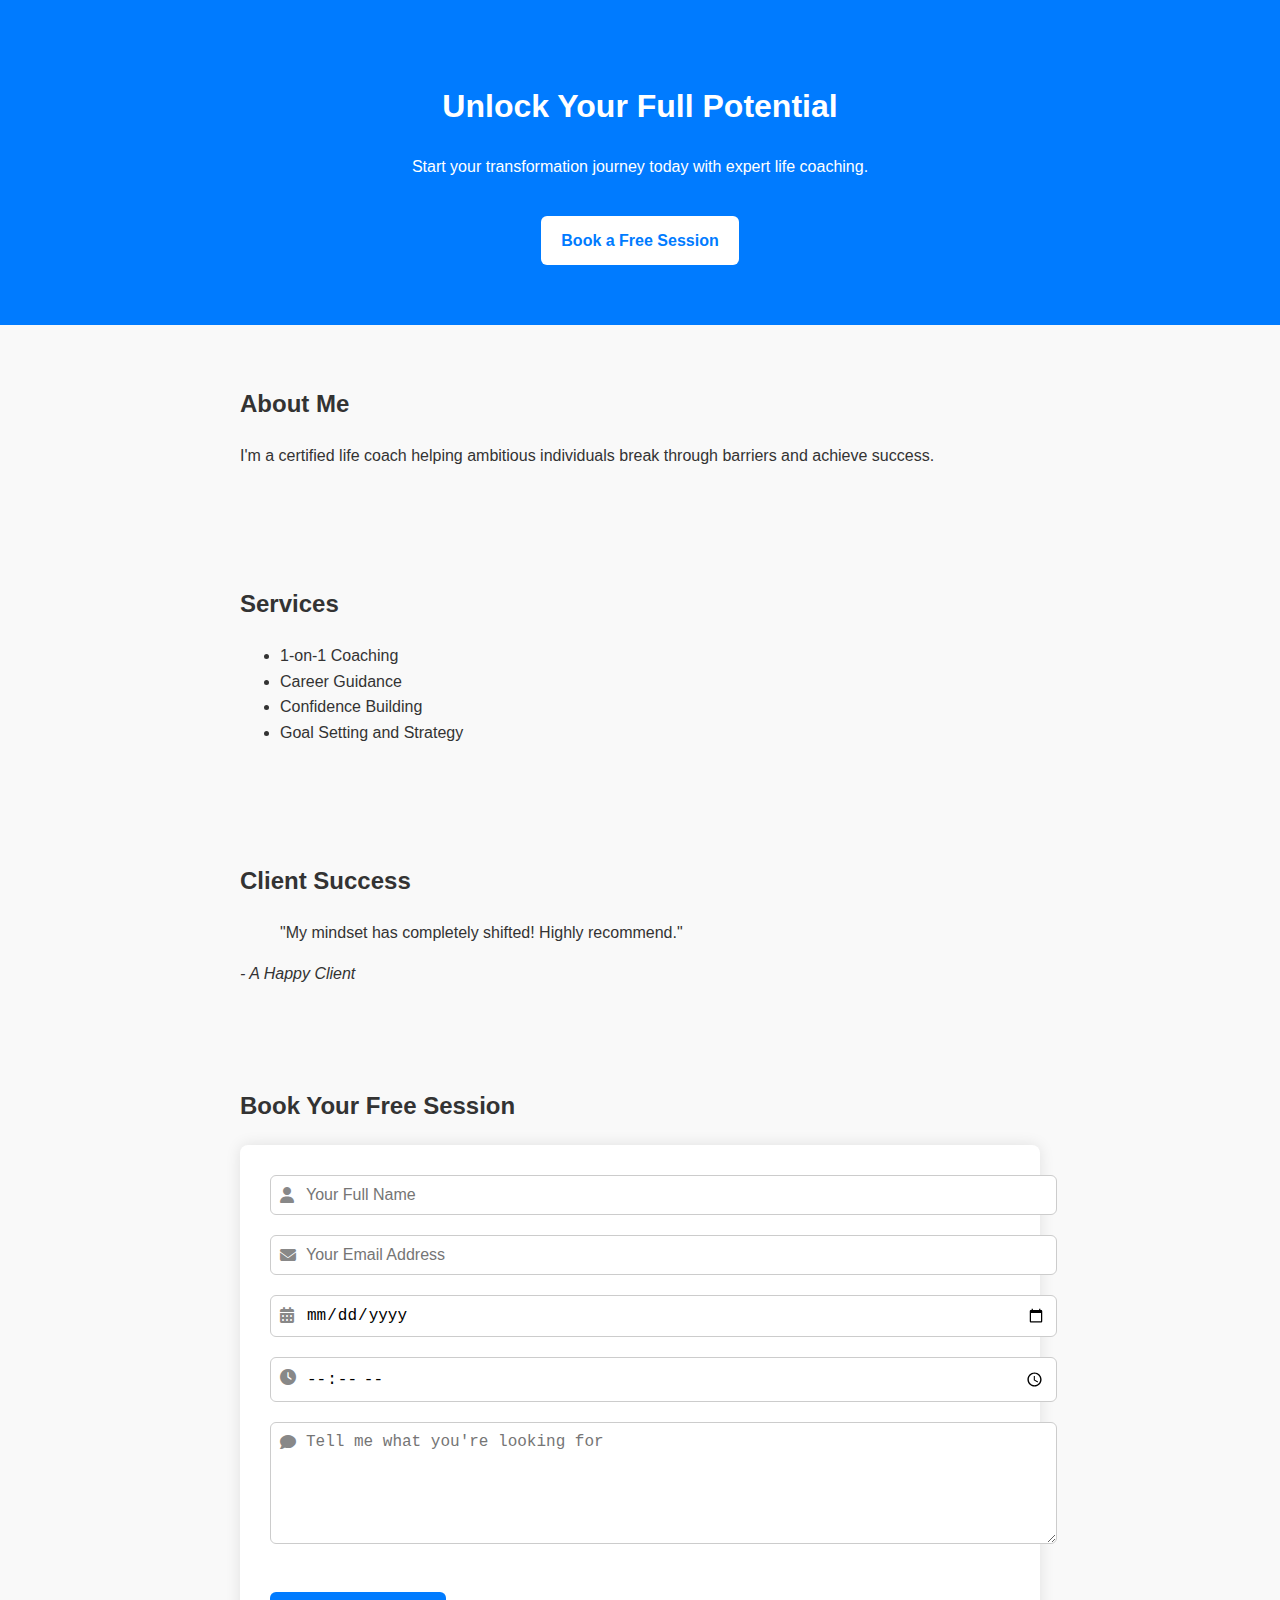
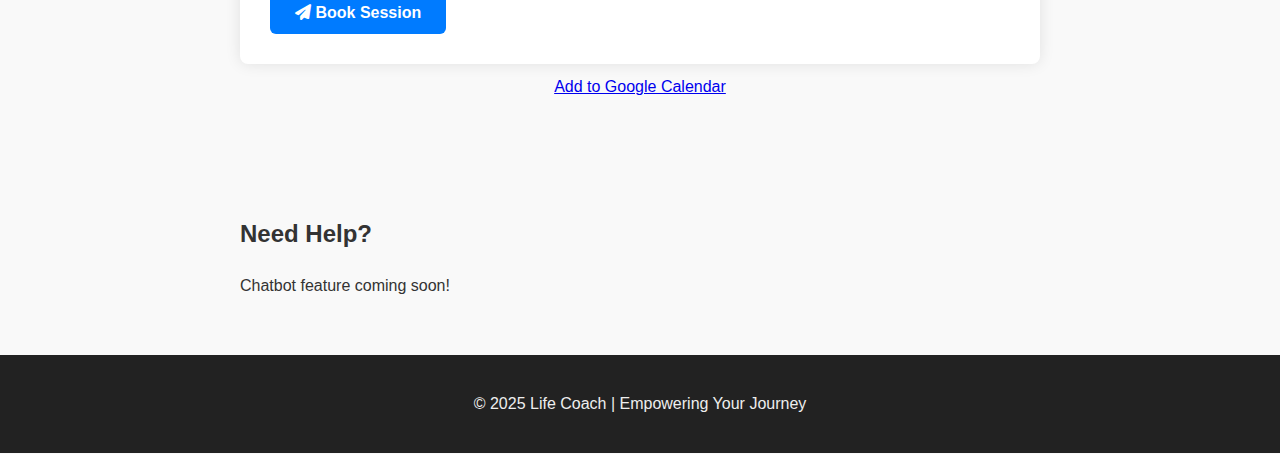
<file: index.html>
<!DOCTYPE html>
<html lang="en">
<head>
  <meta charset="UTF-8" />
  <meta name="viewport" content="width=device-width, initial-scale=1.0"/>
  <title>Life Coach - Transform Your Life</title>
  <link rel="stylesheet" href="style.css"/>
  <link rel="stylesheet" href="https://cdnjs.cloudflare.com/ajax/libs/font-awesome/6.5.0/css/all.min.css">
</head>
<body>

  <header>
    <h1>Unlock Your Full Potential</h1>
    <p>Start your transformation journey today with expert life coaching.</p>
    <a href="#contact" class="btn">Book a Free Session</a>
  </header>

  <section id="about">
    <h2>About Me</h2>
    <p>I'm a certified life coach helping ambitious individuals break through barriers and achieve success.</p>
  </section>

  <section id="services">
    <h2>Services</h2>
    <ul>
      <li>1-on-1 Coaching</li>
      <li>Career Guidance</li>
      <li>Confidence Building</li>
      <li>Goal Setting and Strategy</li>
    </ul>
  </section>

  <section id="testimonials">
    <h2>Client Success</h2>
    <blockquote>"My mindset has completely shifted! Highly recommend."</blockquote>
    <cite>- A Happy Client</cite>
  </section>

  <section id="contact">
    <h2>Book Your Free Session</h2>
    <form method="POST" action="https://formspree.io/f/xblgqjpd" target="_blank">
      <div class="form-group">
        <i class="fas fa-user"></i>
        <input type="text" name="name" placeholder="Your Full Name" required>
      </div>

      <div class="form-group">
        <i class="fas fa-envelope"></i>
        <input type="email" name="email" placeholder="Your Email Address" required>
      </div>

      <div class="form-group">
        <i class="fas fa-calendar-alt"></i>
        <input type="date" name="preferred_date" required>
      </div>

      <div class="form-group">
        <i class="fas fa-clock"></i>
        <input type="time" name="preferred_time" required>
      </div>

      <div class="form-group">
        <i class="fas fa-comment"></i>
        <textarea name="message" placeholder="Tell me what you're looking for" required></textarea>
      </div>

      <button type="submit" class="btn"><i class="fas fa-paper-plane"></i> Book Session</button>
    </form>

    <!-- Optional: Add to calendar -->
    <p style="text-align:center; margin-top:10px;">
      <a href="https://calendar.google.com/calendar/r/eventedit" target="_blank">Add to Google Calendar</a>
    </p>
  </section>

  <!-- Placeholder Chatbot Section -->
  <section id="chatbot">
    <h2>Need Help?</h2>
    <p>Chatbot feature coming soon!</p>
  </section>

  <footer>
    <p>© 2025 Life Coach | Empowering Your Journey</p>
  </footer>

</body>
</html>
</file>
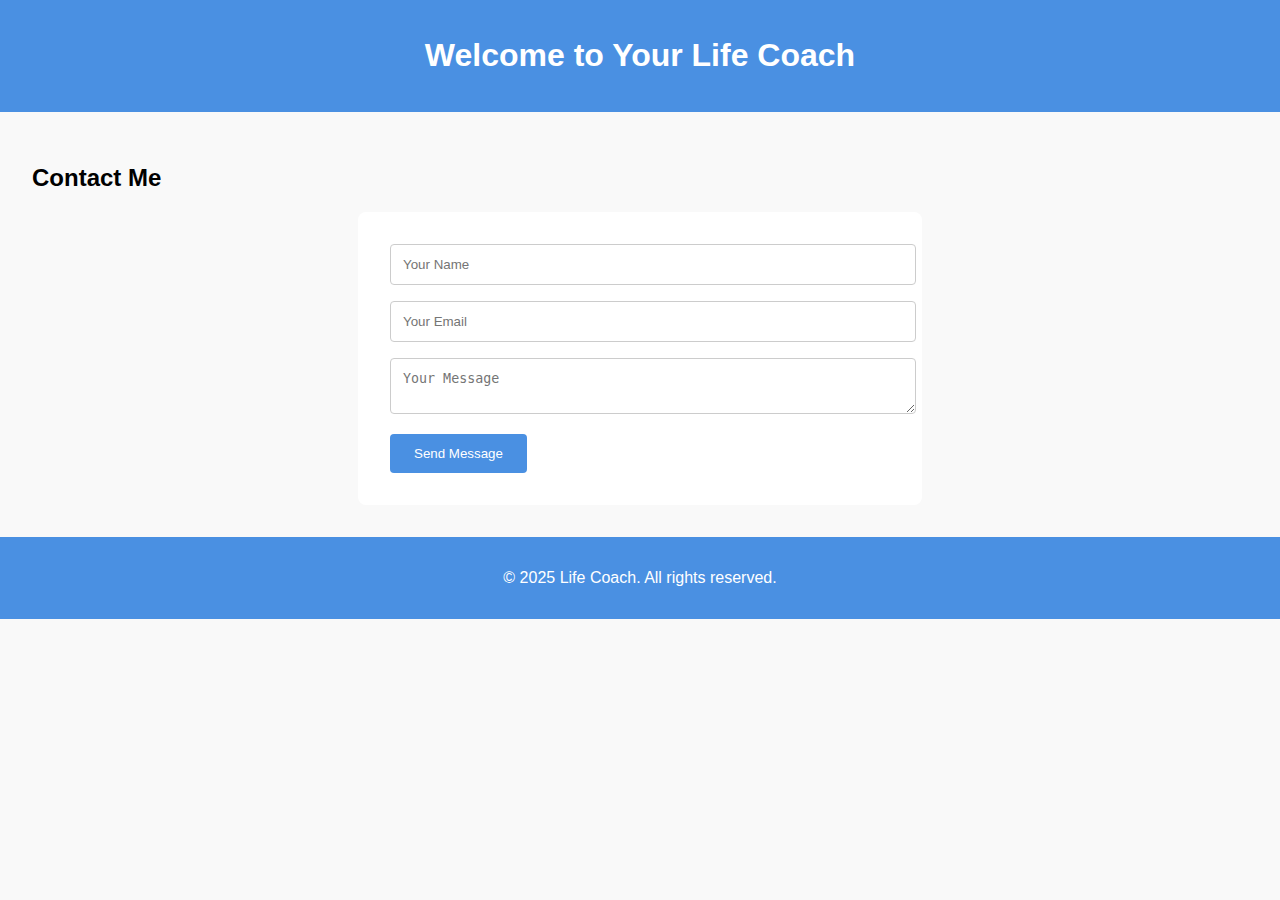
<file: index1.html>
<!DOCTYPE html>
<html lang="en">
<head>
    <meta charset="UTF-8">
    <meta name="viewport" content="width=device-width, initial-scale=1.0">
    <title>Life Coach</title>
    <style>
        body { font-family: Arial, sans-serif; margin: 0; padding: 0; background: #f9f9f9; }
        header, footer { background-color: #4A90E2; color: white; text-align: center; padding: 1rem 0; }
        main { padding: 2rem; }
        form { background: white; padding: 2rem; border-radius: 8px; max-width: 500px; margin: auto; }
        input, textarea { width: 100%; padding: 0.75rem; margin-bottom: 1rem; border: 1px solid #ccc; border-radius: 4px; }
        button { background: #4A90E2; color: white; padding: 0.75rem 1.5rem; border: none; border-radius: 4px; cursor: pointer; }
    </style>
</head>
<body>

<header>
    <h1>Welcome to Your Life Coach</h1>
</header>

<main>
    <h2>Contact Me</h2>
    <form action="https://formspree.io/f/mwkgvpew" method="POST">
        <input type="text" name="name" placeholder="Your Name" required>
        <input type="email" name="_replyto" placeholder="Your Email" required>
        <textarea name="message" placeholder="Your Message" required></textarea>
        <button type="submit">Send Message</button>
    </form>
</main>

<footer>
    <p>&copy; 2025 Life Coach. All rights reserved.</p>
</footer>

</body>
</html>
</file>
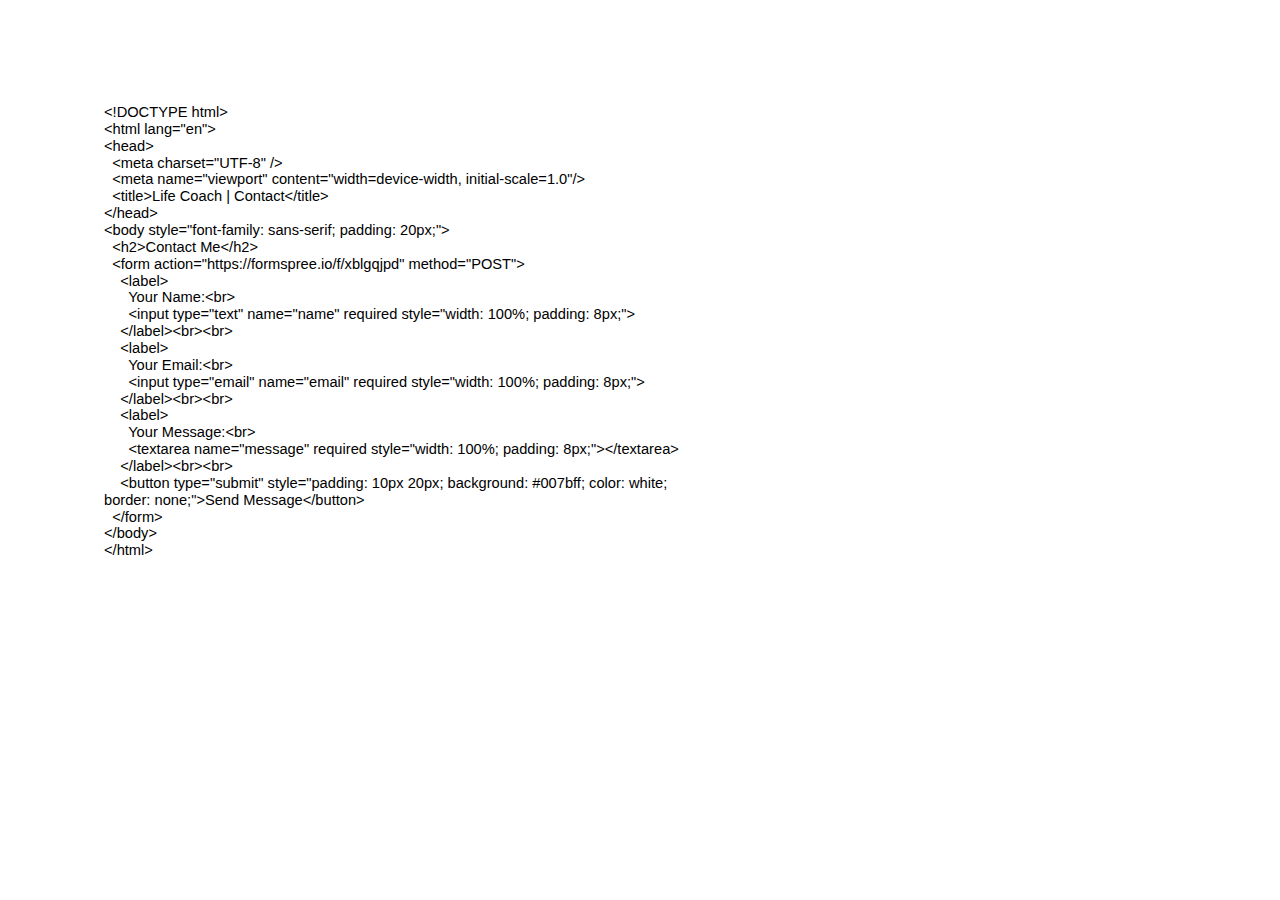
<file: Index2.html>
<html><head><meta content="text/html; charset=UTF-8" http-equiv="content-type"><style type="text/css">ol{margin:0;padding:0}table td,table th{padding:0}.c0{color:#000000;font-weight:400;text-decoration:none;vertical-align:baseline;font-size:11pt;font-family:"Arial";font-style:normal}.c1{padding-top:0pt;padding-bottom:0pt;line-height:1.15;orphans:2;widows:2;text-align:left}.c2{background-color:#ffffff;max-width:451.4pt;padding:72pt 72pt 72pt 72pt}.c3{height:11pt}.title{padding-top:0pt;color:#000000;font-size:26pt;padding-bottom:3pt;font-family:"Arial";line-height:1.15;page-break-after:avoid;orphans:2;widows:2;text-align:left}.subtitle{padding-top:0pt;color:#666666;font-size:15pt;padding-bottom:16pt;font-family:"Arial";line-height:1.15;page-break-after:avoid;orphans:2;widows:2;text-align:left}li{color:#000000;font-size:11pt;font-family:"Arial"}p{margin:0;color:#000000;font-size:11pt;font-family:"Arial"}h1{padding-top:20pt;color:#000000;font-size:20pt;padding-bottom:6pt;font-family:"Arial";line-height:1.15;page-break-after:avoid;orphans:2;widows:2;text-align:left}h2{padding-top:18pt;color:#000000;font-size:16pt;padding-bottom:6pt;font-family:"Arial";line-height:1.15;page-break-after:avoid;orphans:2;widows:2;text-align:left}h3{padding-top:16pt;color:#434343;font-size:14pt;padding-bottom:4pt;font-family:"Arial";line-height:1.15;page-break-after:avoid;orphans:2;widows:2;text-align:left}h4{padding-top:14pt;color:#666666;font-size:12pt;padding-bottom:4pt;font-family:"Arial";line-height:1.15;page-break-after:avoid;orphans:2;widows:2;text-align:left}h5{padding-top:12pt;color:#666666;font-size:11pt;padding-bottom:4pt;font-family:"Arial";line-height:1.15;page-break-after:avoid;orphans:2;widows:2;text-align:left}h6{padding-top:12pt;color:#666666;font-size:11pt;padding-bottom:4pt;font-family:"Arial";line-height:1.15;page-break-after:avoid;font-style:italic;orphans:2;widows:2;text-align:left}</style></head><body class="c2 doc-content"><p class="c1"><span class="c0">&lt;!DOCTYPE html&gt;</span></p><p class="c1"><span class="c0">&lt;html lang=&quot;en&quot;&gt;</span></p><p class="c1"><span class="c0">&lt;head&gt;</span></p><p class="c1"><span class="c0">&nbsp; &lt;meta charset=&quot;UTF-8&quot; /&gt;</span></p><p class="c1"><span class="c0">&nbsp; &lt;meta name=&quot;viewport&quot; content=&quot;width=device-width, initial-scale=1.0&quot;/&gt;</span></p><p class="c1"><span class="c0">&nbsp; &lt;title&gt;Life Coach | Contact&lt;/title&gt;</span></p><p class="c1"><span class="c0">&lt;/head&gt;</span></p><p class="c1"><span class="c0">&lt;body style=&quot;font-family: sans-serif; padding: 20px;&quot;&gt;</span></p><p class="c1"><span class="c0">&nbsp; &lt;h2&gt;Contact Me&lt;/h2&gt;</span></p><p class="c1"><span class="c0">&nbsp; &lt;form action=&quot;https://formspree.io/f/xblgqjpd&quot; method=&quot;POST&quot;&gt;</span></p><p class="c1"><span class="c0">&nbsp; &nbsp; &lt;label&gt;</span></p><p class="c1"><span class="c0">&nbsp; &nbsp; &nbsp; Your Name:&lt;br&gt;</span></p><p class="c1"><span class="c0">&nbsp; &nbsp; &nbsp; &lt;input type=&quot;text&quot; name=&quot;name&quot; required style=&quot;width: 100%; padding: 8px;&quot;&gt;</span></p><p class="c1"><span class="c0">&nbsp; &nbsp; &lt;/label&gt;&lt;br&gt;&lt;br&gt;</span></p><p class="c1"><span class="c0">&nbsp; &nbsp; &lt;label&gt;</span></p><p class="c1"><span class="c0">&nbsp; &nbsp; &nbsp; Your Email:&lt;br&gt;</span></p><p class="c1"><span class="c0">&nbsp; &nbsp; &nbsp; &lt;input type=&quot;email&quot; name=&quot;email&quot; required style=&quot;width: 100%; padding: 8px;&quot;&gt;</span></p><p class="c1"><span class="c0">&nbsp; &nbsp; &lt;/label&gt;&lt;br&gt;&lt;br&gt;</span></p><p class="c1"><span class="c0">&nbsp; &nbsp; &lt;label&gt;</span></p><p class="c1"><span class="c0">&nbsp; &nbsp; &nbsp; Your Message:&lt;br&gt;</span></p><p class="c1"><span class="c0">&nbsp; &nbsp; &nbsp; &lt;textarea name=&quot;message&quot; required style=&quot;width: 100%; padding: 8px;&quot;&gt;&lt;/textarea&gt;</span></p><p class="c1"><span class="c0">&nbsp; &nbsp; &lt;/label&gt;&lt;br&gt;&lt;br&gt;</span></p><p class="c1"><span class="c0">&nbsp; &nbsp; &lt;button type=&quot;submit&quot; style=&quot;padding: 10px 20px; background: #007bff; color: white; border: none;&quot;&gt;Send Message&lt;/button&gt;</span></p><p class="c1"><span class="c0">&nbsp; &lt;/form&gt;</span></p><p class="c1"><span class="c0">&lt;/body&gt;</span></p><p class="c1"><span class="c0">&lt;/html&gt;</span></p><p class="c1 c3"><span class="c0"></span></p></body></html>
</file>
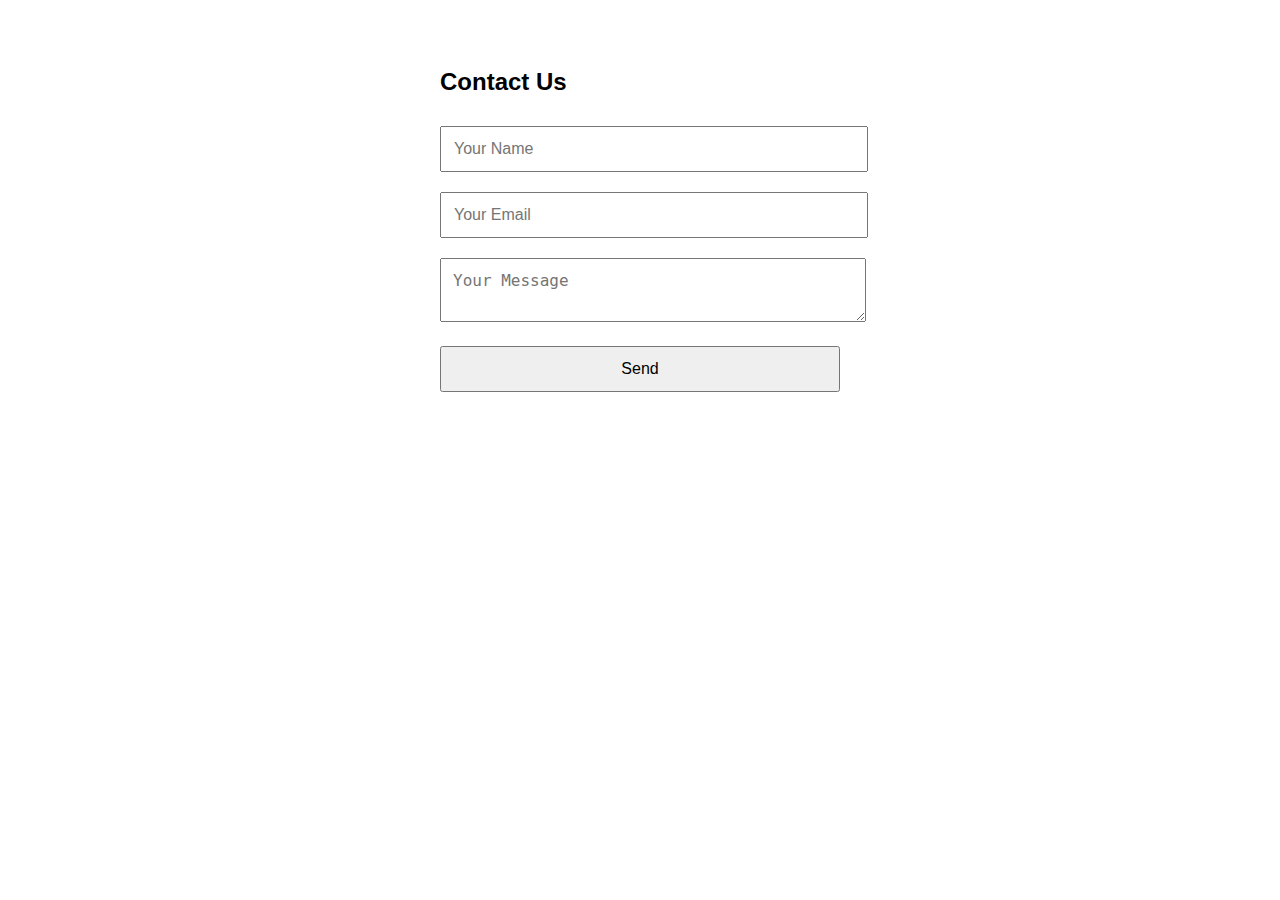
<file: Index3.html>
<!DOCTYPE html>
<html lang="en">
<head>
  <meta charset="UTF-8">
  <title>Contact</title>
  <style>
    body {
      font-family: sans-serif;
      padding: 40px;
    }
    .form-box {
      max-width: 400px;
      margin: auto;
    }
    input, textarea, button {
      width: 100%;
      padding: 12px;
      margin: 10px 0;
      font-size: 16px;
    }
    .success {
      display: none;
      color: green;
      font-weight: bold;
      margin-top: 10px;
    }
  </style>
</head>
<body>

<div class="form-box">
  <h2>Contact Us</h2>
  <form id="contact-form">
    <input type="text" name="name" placeholder="Your Name" required />
    <input type="email" name="email" placeholder="Your Email" required />
    <textarea name="message" placeholder="Your Message" required></textarea>
    <button type="submit">Send</button>
    <div class="success" id="success-message">Thank you! Your message has been sent.</div>
  </form>
</div>

<script>
  const form = document.getElementById('contact-form');
  const successMessage = document.getElementById('success-message');

  form.addEventListener('submit', async function (e) {
    e.preventDefault();
    const formData = new FormData(form);

    const response = await fetch("https://formspree.io/f/xblgqjpd", {
      method: "POST",
      body: formData,
      headers: {
        'Accept': 'application/json'
      }
    });

    if (response.ok) {
      form.reset();
      successMessage.style.display = 'block';
    } else {
      alert('Something went wrong. Please try again.');
    }
  });
</script>

</body>
</html>
</file>
<file: style.css>
body {
  font-family: 'Segoe UI', sans-serif;
  line-height: 1.6;
  margin: 0;
  padding: 0;
  background: #f9f9f9;
  color: #333;
}

header {
  background: #007BFF;
  color: white;
  padding: 60px 20px;
  text-align: center;
}

.btn {
  display: inline-block;
  background: #fff;
  color: #007BFF;
  padding: 12px 20px;
  margin-top: 20px;
  border-radius: 6px;
  text-decoration: none;
  font-weight: bold;
}

section {
  padding: 40px 20px;
  max-width: 800px;
  margin: auto;
}

form {
  background: #fff;
  padding: 30px;
  border-radius: 8px;
  box-shadow: 0 0 15px rgba(0,0,0,0.1);
}

.form-group {
  position: relative;
  margin-bottom: 20px;
}

.form-group i {
  position: absolute;
  top: 12px;
  left: 10px;
  color: #888;
}

.form-group input,
.form-group textarea {
  width: 100%;
  padding: 10px 10px 10px 35px;
  font-size: 16px;
  border: 1px solid #ccc;
  border-radius: 6px;
}

textarea {
  resize: vertical;
  min-height: 100px;
}

button.btn {
  background-color: #007BFF;
  color: white;
  padding: 12px 25px;
  border: none;
  border-radius: 6px;
  font-size: 16px;
  cursor: pointer;
}

button.btn:hover {
  background-color: #0056b3;
}

footer {
  background: #222;
  color: #eee;
  padding: 20px;
  text-align: center;
}
</file>
